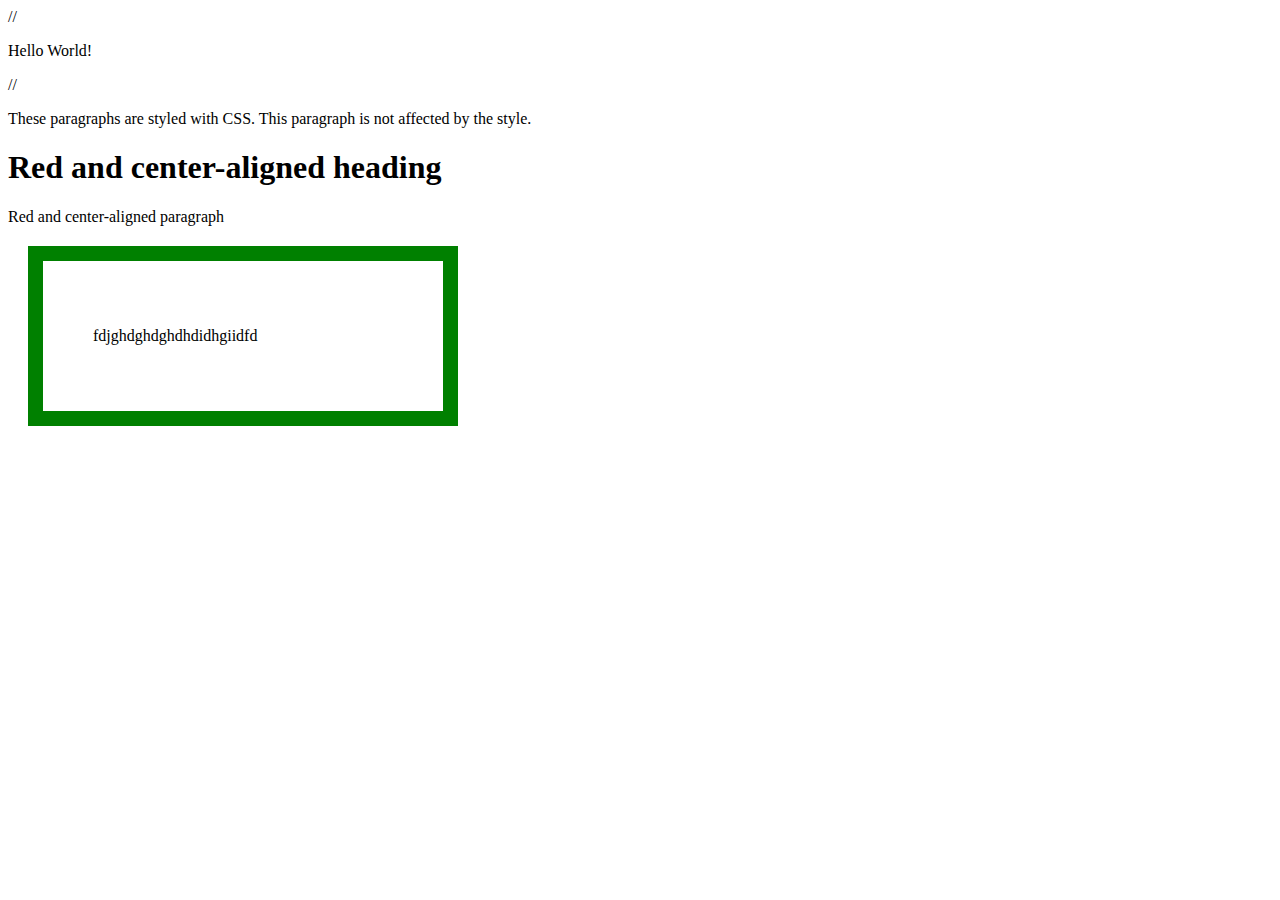
<file: index.html>
<!DOCTYPE html>
<html>
<head>
<style>
/*p{
 color: red;
 text-align: center;
 //font-size:50px;
 font-family:serif; 
 //margin:auto;
}*/
/* #para1{
text-align: center;
color: red;
}*/

/*.center{
text-alingn:center;
color:red;
}*/

div{
width:300px;
border:15px solid green;
padding:50px;
margin:20px;
}
</style>
</head>
<body>
// <p id ="para1">Hello World!</p>
 //<p>These paragraphs are styled with CSS. This paragraph is not affected by the style.</p>
<h1 class="center">Red and center-aligned heading</h1>
<p class="center"> Red and center-aligned paragraph</p>
<div><p>fdjghdghdghdhdidhgiidfd</p></div>
</body>
</html>
</file>
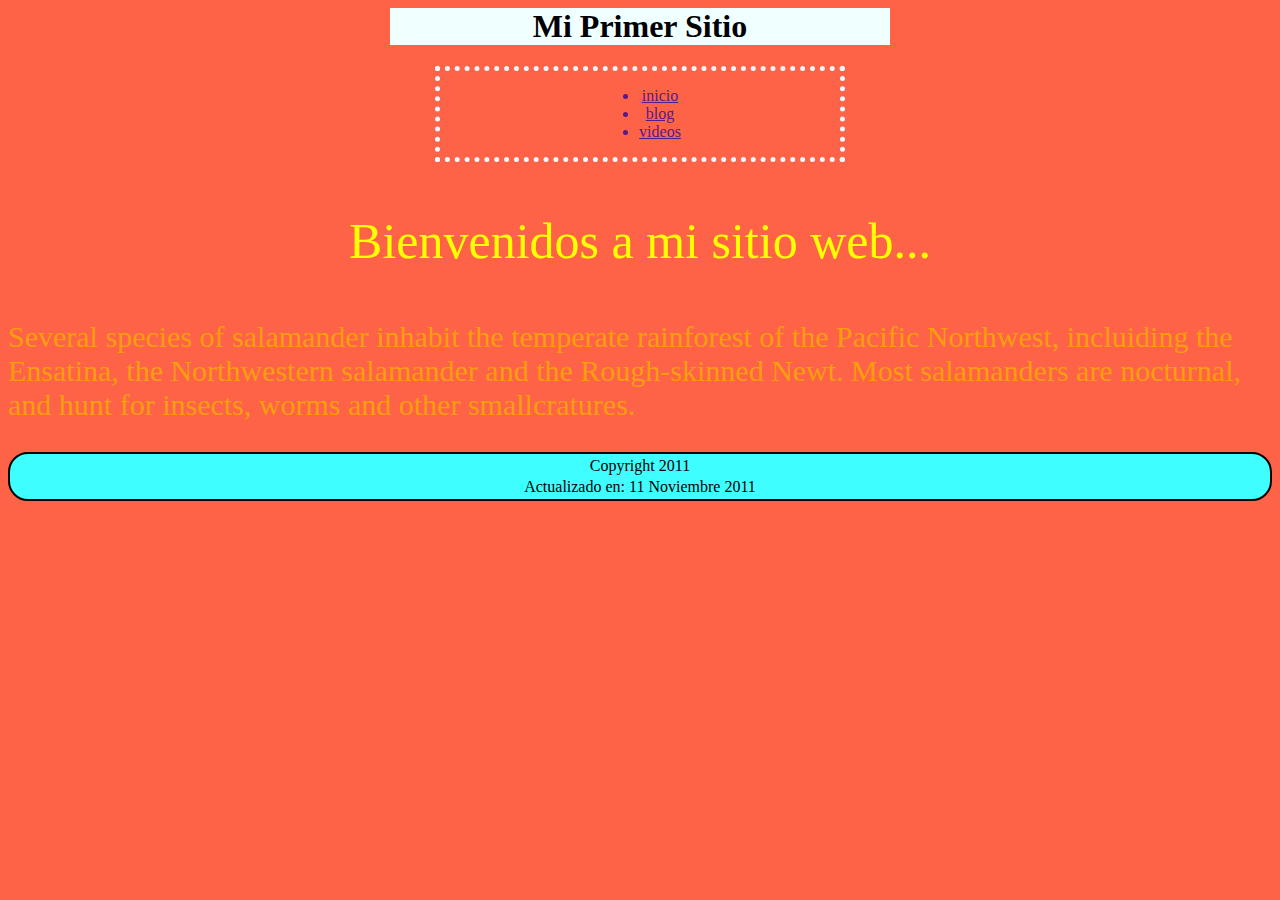
<file: Practicas/Practica1/index.html>
<html>
    <head>
        <style>

            body{
                background-color: tomato ;
            }
            h1{
                background-color: azure;
                text-align: center;
                width: 500px;
                margin-left: auto;
                margin-right: auto;
                
                
            }
            nav{
                
                text-align: center;
                border: 5px;
                width: 400px;
                border-color: aliceblue;
                border-style: dotted;
                margin-left: auto;
                margin-right: auto;

                

                
            }
            ul{
                display: inline-block;
                margin-left: auto;
                margin-right: auto;
            }
            #inicio{
                color:yellow;
                font-size: 50px;
                text-align: center;
            }
            .texto{
                color:#fb9e0d;
                font-size: 30px;
            }
            footer{
                text-align: center;
                color: black;
                
                border: 2px solid;
                height: auto;
                background-color: rgb(62,254,255);
                border-radius: 20px;
                
               

            }
            footer p{
                margin: 3px;
            }
            
        </style>
    </head>

    <body>
        <h1>Mi Primer Sitio</h1>
        <nav>
            <ul>
                <a href=""><li>inicio</li></a>
                <a href=""><li>blog</li></a>
               <a href=""><li>videos</li></a>
        </ul>
        </nav>
        <p id="inicio">Bienvenidos a mi sitio web...</p>
        <p class="texto">Several species of salamander inhabit the temperate rainforest of the Pacific Northwest, incluiding the Ensatina, the Northwestern
            salamander and the Rough-skinned Newt. Most salamanders are nocturnal, and hunt for insects, worms and other smallcratures.</p>
        <footer>
            <p>Copyright 2011</p>
            <p>Actualizado en: 11 Noviembre 2011</p>
        </footer>
    </body>
</html>
</file>
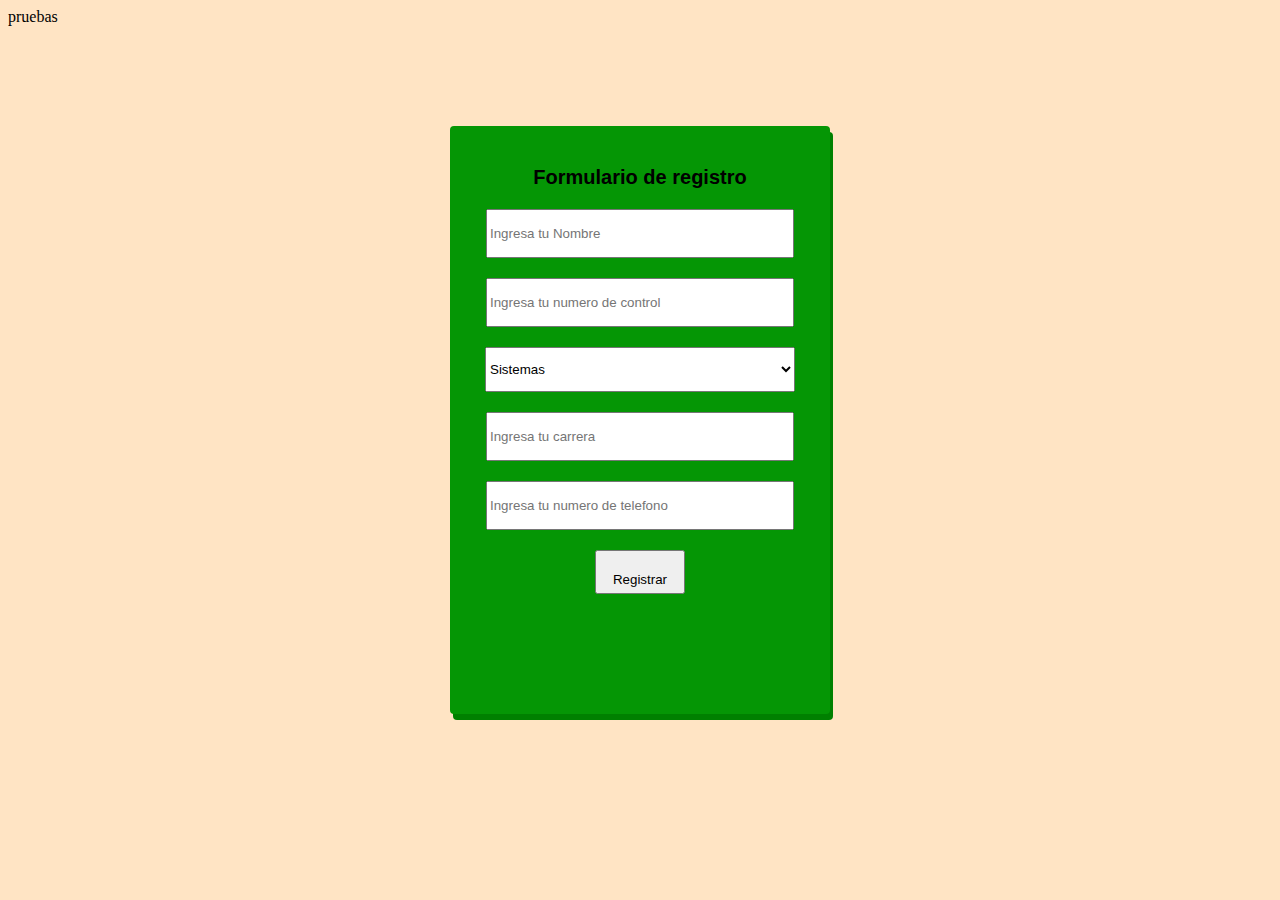
<file: Practicas/validaciones/index.html>
<!DOCTYPE html>
<html lang="en">
<head>
    <meta charset="UTF-8">
    <meta http-equiv="X-UA-Compatible" content="IE=edge">
    <meta name="viewport" content="width=device-width, initial-scale=1.0">
    <title>Validaciones</title>

    <link rel="stylesheet" href="styles.css">

<script>

const nombres = document.getElementById("Nombres");
const control = document.getElementById("Control");
const telefono = document.getElementById("Telefono");
</script>
</head>
<body>
    <nav>pruebas</nav>
    <div>
        
        <h1>Formulario de registro</h1>
        <input type="text" name="" id="Nombres" placeholder="Ingresa tu Nombre" onblur="cambiarAMayuscula(this)">
        <script>
            function cambiarAMayuscula(elementoNombre){
                let textoNombre = elementoNombre.value;
                elementoNombre.value = textoNombre.toUpperCase();
            }

            form.addEventListener("submit", e=> ){
                e.preventDefault();
                let regexTelefono = /^[\+]?[(]?[0-9]{3}[)]?[-\s\.]?[0-9]{3}[-\s\.]?[0-9]{4,6}$/im

                if(telefono.value.length <= 8){
                    alert("numero de telefono menor a 9 digitos") ;
                }

            }







        </script>
        <input type="text" name="" id="Control" placeholder="Ingresa tu numero de control">

        <select name="carreras" id="selecarreras">
            <option value="Select">Sistemas</option>
            <option value="">Logistica</option>
            <option value="">Biologia</option>
            <option value="">Industrial</option>
            <option value="">Agronomia</option>
            <option value="">Administración</option>
        </select>
        <input type="text" name="" id="" placeholder="Ingresa tu carrera">
        <input type="tel" name="Telefono" id="" placeholder="Ingresa tu numero de telefono">
        <input type="submit" value="Registrar" name="registrar">
    </div>
</body>
</html>
</file>
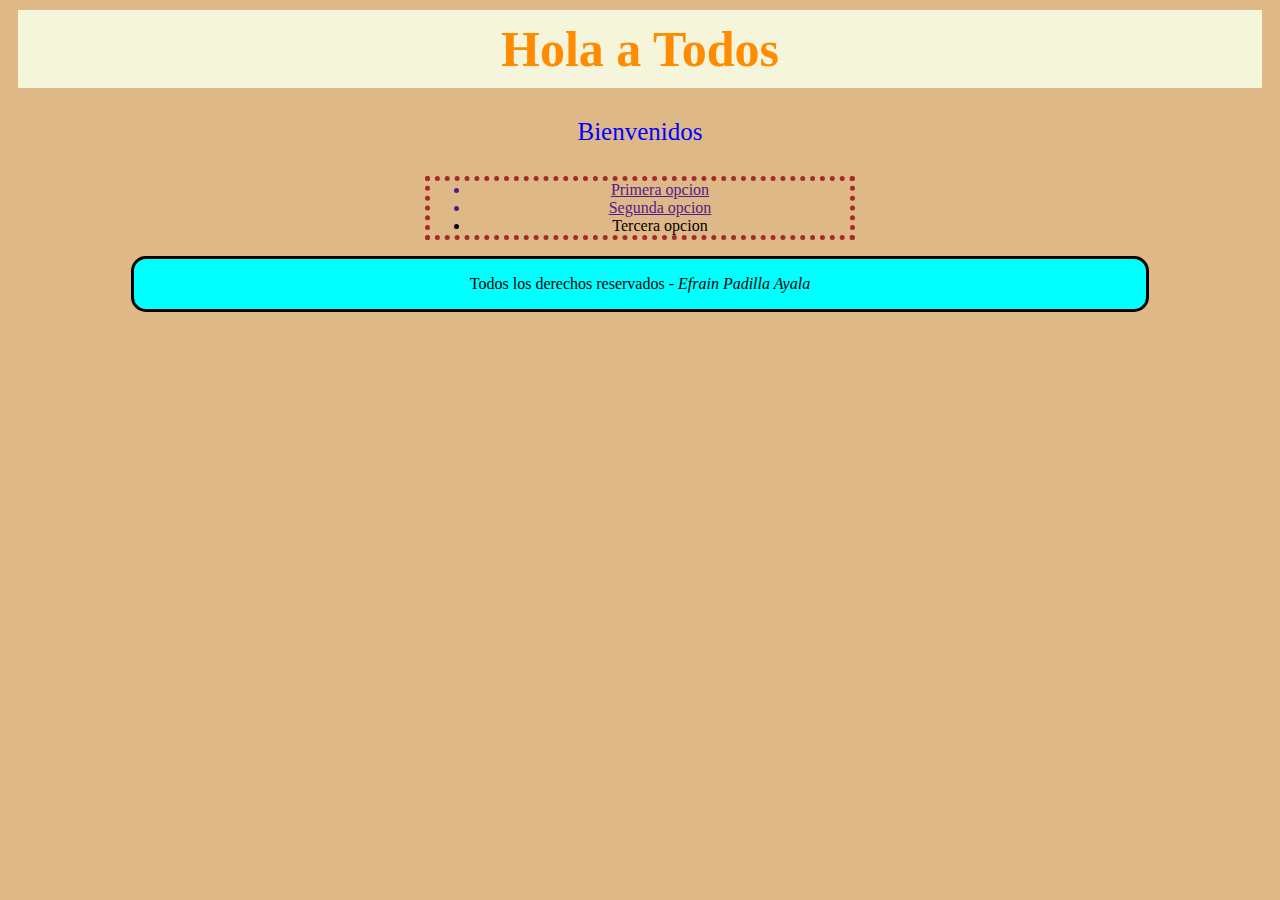
<file: index1.html>
<html>
<head>
<title>Primer ejercicio de CSS</title>
<style>

h1{
font-size:50px;
text-align:center;
color:darkorange; 
background-color:beige;
padding:10px;
margin:10px;
}

#saludo{
padding: 5px;
font-size:25px;
text-align:center;
color:blue;

}

ul{
background-color:ligth-blue;
text-align:center;
border-style:dotted;
border-color:brown;
border-width:5px;
width: 30%;
margin-left:auto;
margin-right:auto;
}

footer{
background-color:aqua;
text-align:center;
width:80%;
border-radius:15px;
border-style:solid;
margin-left:auto;
margin-right:auto;
}

body{
background-color:burlywood;


}
</style>
</head>

<body>
<h1>Hola a Todos</h1>
<p id="saludo">Bienvenidos</p>

<nav>
<ul>
<a href=""><li>Primera opcion</li></a>
<a href=""><li>Segunda opcion</li></a>
<li>Tercera opcion</li>
</ul>
</nav>
<footer>
<p>Todos los derechos reservados - <em>Efrain Padilla Ayala</em></p>
</footer>
</body>
</html>
</file>
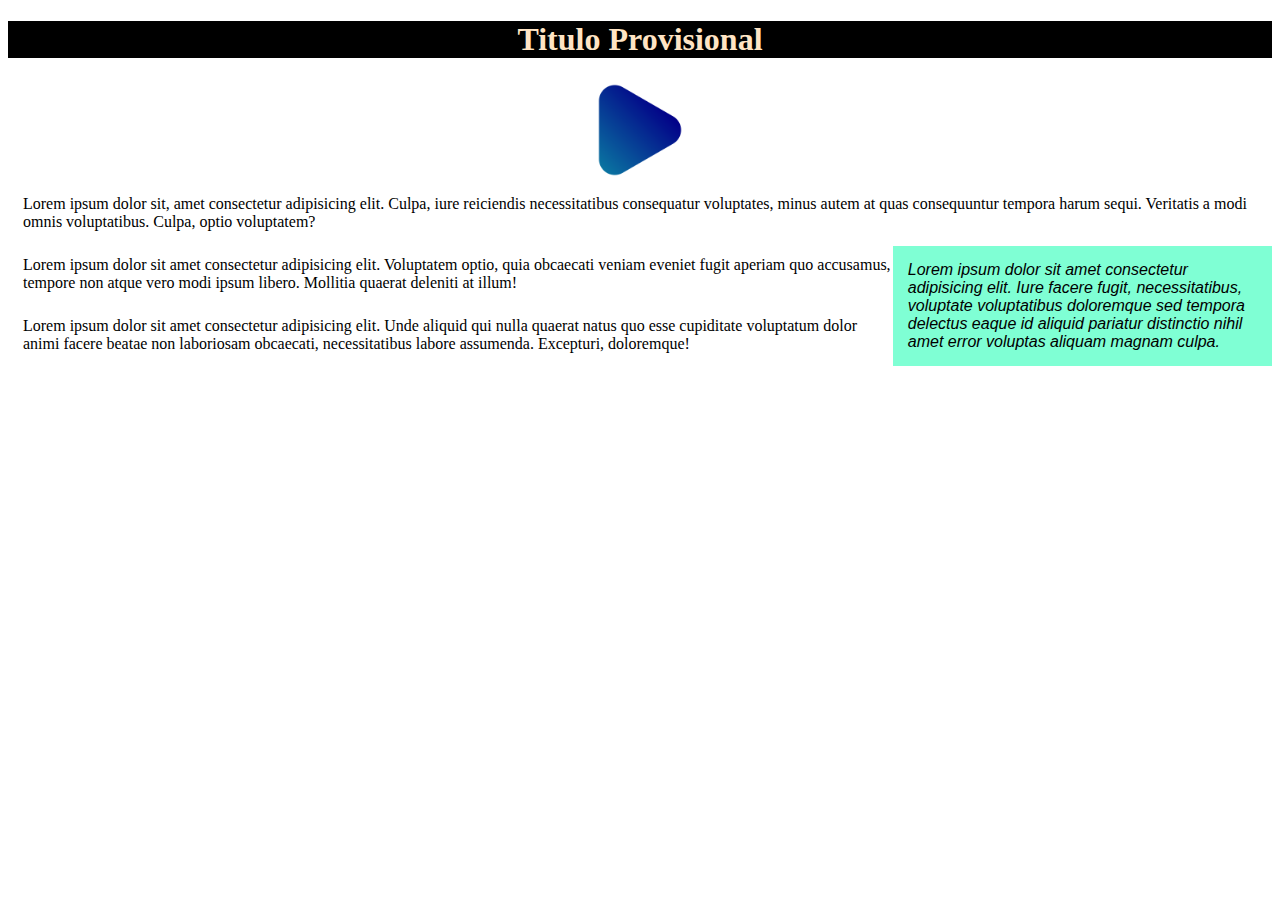
<file: PracticasEnClase/practicaC.html>
<!DOCTYPE html>
<html lang="en">
<head>
    <meta charset="UTF-8">
    <meta http-equiv="X-UA-Compatible" content="IE=edge">
    <meta name="viewport" content="width=device-width, initial-scale=1.0">
    <title>Pagina responsiva</title>
    <link rel="stylesheet" href="stylesC.css">
</head>
<body>
    <h1>Titulo Provisional</h1>
    <img src="img/play.png" alt="">
    <p>Lorem ipsum dolor sit, amet consectetur adipisicing elit. Culpa, iure reiciendis necessitatibus consequatur voluptates, minus autem at quas consequuntur tempora harum sequi. Veritatis a modi omnis voluptatibus. Culpa, optio voluptatem?</p>
        <aside>
            <p>Lorem ipsum dolor sit amet consectetur adipisicing elit. Iure facere fugit, necessitatibus, voluptate voluptatibus doloremque sed tempora delectus eaque id aliquid pariatur distinctio nihil amet error voluptas aliquam magnam culpa.</p>
        </aside>
        <p>Lorem ipsum dolor sit amet consectetur adipisicing elit. Voluptatem optio, quia obcaecati veniam eveniet fugit aperiam quo accusamus, tempore non atque vero modi ipsum libero. Mollitia quaerat deleniti at illum!</p>
        <p>Lorem ipsum dolor sit amet consectetur adipisicing elit. Unde aliquid qui nulla quaerat natus quo esse cupiditate voluptatum dolor animi facere beatae non laboriosam obcaecati, necessitatibus labore assumenda. Excepturi, doloremque!</p>
        </body>
</html>
</file>
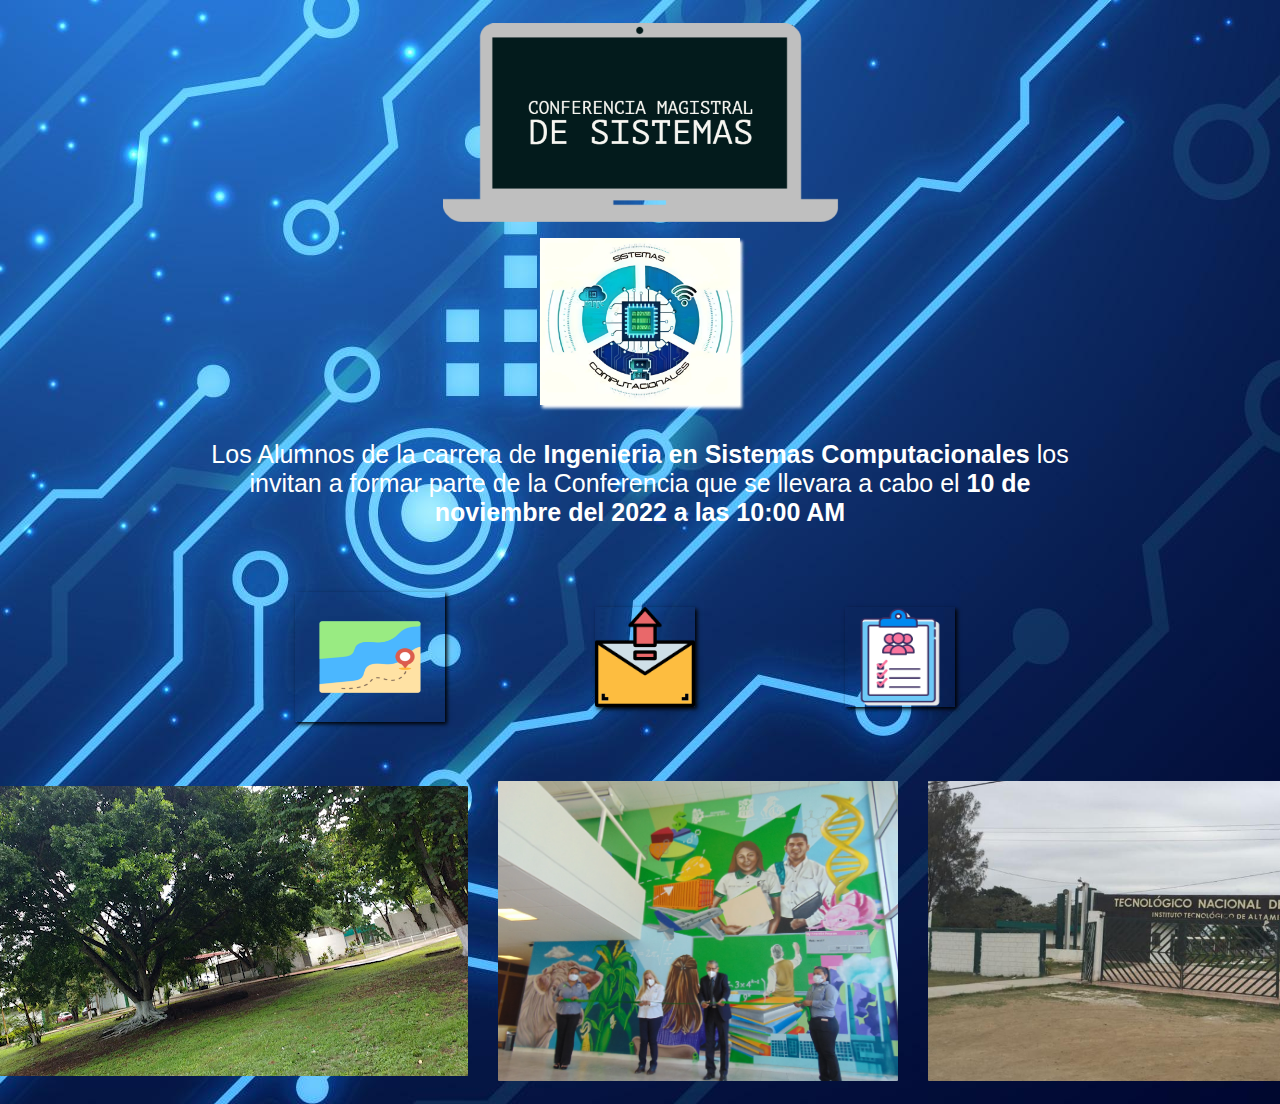
<file: Proyecto/indexP.html>
<!DOCTYPE html>
<head>
    <title>Conferencia magistral de sistemas</title>   
    
    <link rel="stylesheet" href="stylesP.css">
        <script src="funcionesP.js"></script>
</head>
<body>
    

        <div id="Timg">
            <img  src="img/Titulo1.png" >
            
        </div>
        <div id="lSistemas">
            <img src="img/LogoCarrera.png" alt="Logo de la carrera de sistemas">
        </div>

    
    

   
        <p>Los Alumnos de la carrera de <strong>Ingenieria en Sistemas Computacionales</strong> los invitan a formar parte de la Conferencia que se llevara a cabo el <strong>10 de noviembre del 2022 a las 10:00 AM</strong> </p>
    <div class="containerIMG">

        <div class="ubicacion">
            
            <a href="https://goo.gl/maps/zVrFpS7o1JRNfAi18" target="_blank"><img  class="ubicacionimg" src="img/ubicacion.png" alt="Ubicacion del evento" width="150px" height="130px"></a>
            
        </div>
    
    <div class="email">
          <a href="mailto:jmvegap@outlook.com"><img class="emailimg" src="img/send.png" alt="" width="100px" height="100px"></a>  
        </div>
        
    
        <div class="contacto">
            <a href="https://docs.google.com/forms/d/e/1FAIpQLScg97Y5DyyHfulvj31Y7HRvskkZ3Vjop6F2HwE05hJ77sxmcQ/viewform?usp=sf_link" target="_blank" ><img class="contactoimg" src="img/lista-de-asistentes.png" alt="Formulario de asistencia" class="contacto" width="110px" height="100px"></a>
    
    
    </div>
        </div>
        
        
    
        <div class="imgITA">
            <img src="img/imagenITA1.jfif" alt="" >
            <img src="img/imgITA2.png" alt=""  width="400px" height="300px">
            <img src="img/imagenITA3.jpeg" alt="" width="400px" height="300px">
          
        </div>

 


    
    
</body>
</html>
</file>
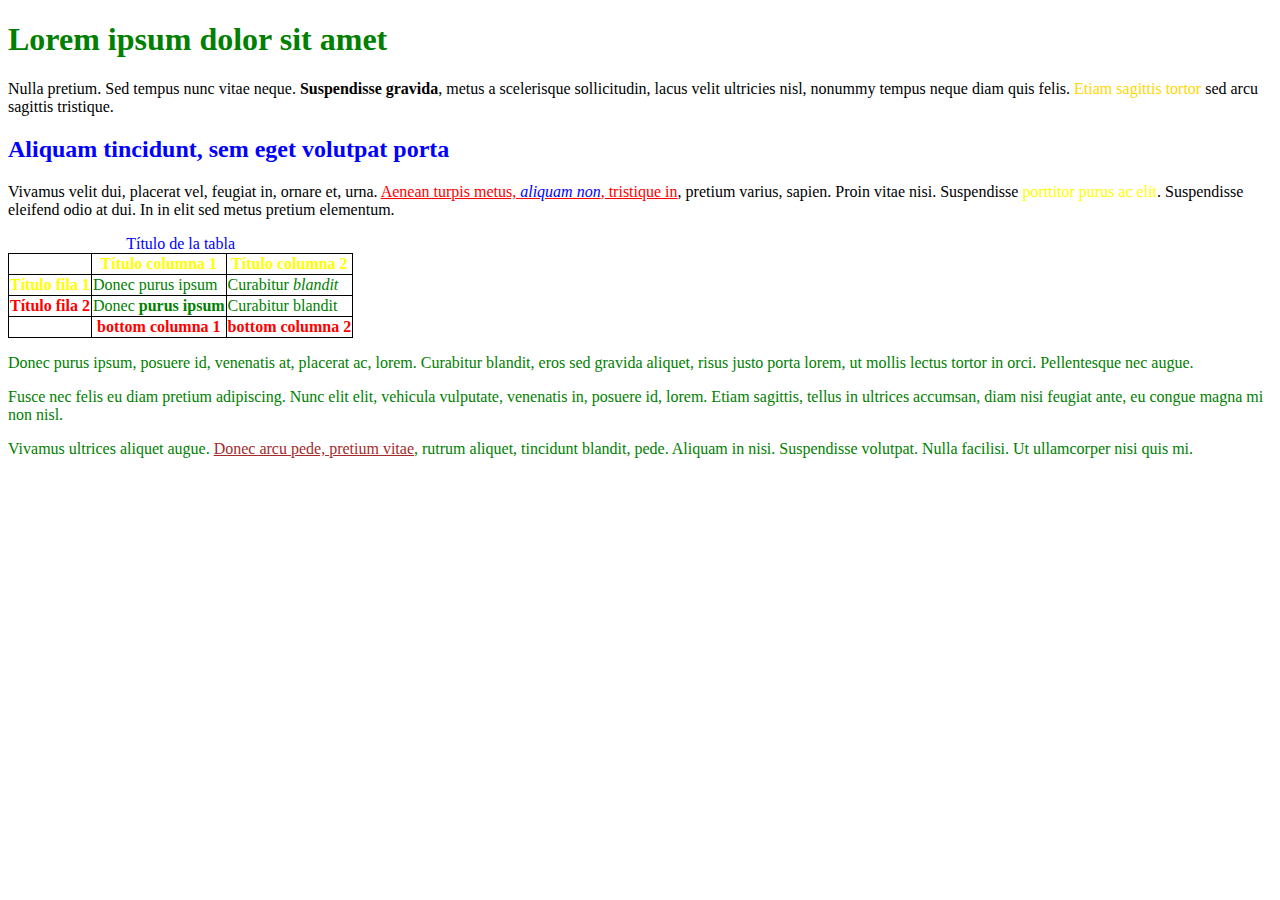
<file: Practicas/Practica2/ejercicio2_plain.html>
<!DOCTYPE html PUBLIC "-//W3C//DTD XHTML 1.0 Transitional//EN" "http://www.w3.org/TR/xhtml1/DTD/xhtml1-transitional.dtd">
<html xmlns="http://www.w3.org/1999/xhtml">
<head>
<meta http-equiv="Content-Type" content="text/html; charset=utf-8" />
<title>Ejercicio de selectores</title>
<style>
  #titulo{
    color: green;
  }
  strong p{
    color: red;
  }
  .destacado{
    color: gold;
  }

  #subtitulo,caption{
    color: blue;
  }
  a{
    color: red;
  }
   a em{
    color: blue;
  }
  .especial span{
    color: purple;
  }
  table,th,td,tr{
    border: 1px solid black;
    border-collapse: collapse;
    color: red;
  }

  .especial{
    color: yellow;
  }
  .especial span{
    color: yellow;
  }
   strong td{
    color: gold;
  }
  tbody td{
    color: green;
  }
  #adicional{
    color: green;
  }
  #adicional a{
    color: brown;
  }
#adicional  > #especial{
color: gold;
}
</style>


</head>

<body>
<h1 id="titulo">Lorem ipsum dolor sit amet</h1>

<p>Nulla pretium. Sed tempus nunc vitae neque.
  <strong>Suspendisse gravida</strong>,
  metus a scelerisque sollicitudin, lacus velit
ultricies nisl, nonummy tempus neque diam quis felis.
<span class="destacado">Etiam sagittis tortor</span>
sed arcu sagittis tristique.</p>

<h2 id="subtitulo">Aliquam tincidunt, sem eget volutpat porta</h2>

<p>Vivamus velit dui, placerat vel, feugiat in, ornare et, urna.
  <a href="#">Aenean turpis metus, <em>aliquam non</em>,
    tristique in</a>, pretium varius, sapien. Proin vitae nisi.
    Suspendisse <span class="especial">porttitor purus ac elit</span>.
    Suspendisse eleifend odio at dui. In in elit sed metus pretium elementum.</p>

<table summary="Descripción de la tabla y su contenido">
<caption>Título de la tabla</caption>
<thead>
  <tr>
    <th scope="col"></th>
    <th scope="col" class="especial">Título columna 1</th>
    <th scope="col" class="especial">Título columna 2</th>
  </tr>
</thead>

<tfoot>
  <tr>
    <th scope="col"></th>
    <th scope="col">bottom columna 1</th>
    <th scope="col">bottom columna 2</th>
  </tr>
</tfoot>

<tbody>
  <tr>
    <th scope="row" class="especial">Título fila 1</th>
    <td>Donec purus ipsum</td>
    <td>Curabitur <em>blandit</em></td>
  </tr>
  <tr>
    <th scope="row">Título fila 2</th>
    <td>Donec <strong>purus ipsum</strong></td>
    <td>Curabitur blandit</td>
  </tr>
</tbody>
</table>

<div id="adicional">
<p>Donec purus ipsum, posuere id, venenatis at,
  <span>placerat ac, lorem</span>. Curabitur blandit,
  eros sed gravida aliquet, risus justo
porta lorem, ut mollis lectus tortor in orci. Pellentesque nec augue.
</p>

<p>Fusce nec felis eu diam pretium adipiscing.
  <span id="especial">Nunc elit elit, vehicula vulputate</span>,
  venenatis in,
posuere id, lorem. Etiam sagittis, tellus in ultrices accumsan,
diam nisi feugiat ante, eu congue magna mi non nisl.</p>

<p>Vivamus ultrices aliquet augue.
  <a href="#">Donec arcu pede, pretium vitae</a>,
  rutrum aliquet, tincidunt blandit, pede.
Aliquam in nisi. Suspendisse volutpat. Nulla facilisi.
Ut ullamcorper nisi quis mi.</p>
</div>

</body>
</html>
</file>
<file: Practicas/validaciones/styles.css>
body{
    background-color: bisque;
}
div{
    background-color: rgb(5, 150, 5);
    width: 30%;
    height: 100%;
    margin-left: auto;
    margin-right: auto;
    text-align: center;
    box-shadow: 3px 6px green;
    
   border-radius: 4px ;
   margin-top: 100px;
   margin-bottom: 100px;
   padding-bottom: 100px;
}
h1{
    font-family: Arial, Helvetica, sans-serif;
    font-size: 20px;
    padding-top: 40px;
   font-weight: bold;
    

}
input{
    position:initial;
    display: flex;
    width: 300px;
    height: 5px;
    margin-left: auto;
    margin-right: auto;
    padding-top: 20px;
    padding-bottom: 20px;
    margin-bottom: 20px;
    margin-top: 20px;
    
}
#selecarreras{
    width: 310px;
    height:45px;
    
}
input[name="registrar"]{
    width: 90px;
    height: 35px;
    
}

@media (max-width:500px) {
    div{
        background-color: rgb(18, 209, 136);
        width: 350px;
    height: 370px;
    margin-left: auto;
    margin-right: auto;
    text-align: center;
    box-shadow: 3px 6px green;
    }

    h1{
        font-family: Arial, Helvetica, sans-serif;
        font-size: 20px;
        padding-top: 40px;
       font-weight: bold;
        
    
    }
    input{
        position:initial;
        display: flex;
        width: 210px;
        height: 5px;
        margin-left: auto;
        margin-right: auto;
        padding-top: 20px;
        padding-bottom: 15px;
        margin-bottom: 20px;
        margin-top: 15px;
        
    }
    #selecarreras{
        width: 210px;
        height:35px;
        
    }
    input[name="registrar"]{
        width: 90px;
        height: 35px;
        background-color: gray;
    }
}
</file>
<file: PracticasEnClase/stylesC.css>
h1{
    background-color: black;
    color: bisque;
    text-align: center;
}
img{
    display: block ;
    margin: 0 auto;
    width: 100px;
    height: 100px;
    
    
}
p{
    margin: 5px;
    padding: 10px;
}
aside{
    float: right;
    width: 30%;
    background-color: aquamarine;
    font-style: italic;
    font-family: Impact, Haettenschweiler, 'Arial Narrow Bold', sans-serif;
}
@media screen and (max-width:900px) {
    aside{
        float: none;
        width: 90%;
        background-color: aquamarine;
        font-style: italic;
        font-family: Impact, Haettenschweiler, 'Arial Narrow Bold', sans-serif;
    }
}
@media screen and (max-width:700px) {
    aside{
        float: none;
        width: 90%;
        background-color: rgb(173, 233, 53);
        font-style: italic;
        font-family: Impact, Haettenschweiler, 'Arial Narrow Bold', sans-serif;
    }
    img{
        display: none;
        margin: 0 auto;
    }
}
</file>
<file: Proyecto/stylesP.css>
body{

 background-image: url(img/fondo.jpg);
 background-size: auto;

}

#Timg{

    display: flex;
    justify-content: center;
    align-items: center;

}

#Timg img{
    width: 400px;
    height: auto;
    margin-left: auto;
    margin-right: auto;
}

#Timg img:hover{
    transform: rotate(180deg);
}


.ubicacion:hover, .email:hover, .contacto:hover{
 
    
    filter: opacity(.3);
    transform: scale(0.9);
}

.ubicacionimg, .emailimg, .contactoimg{
 box-shadow: 2px 2px 4px black;
}

.ubicacion, .email, .contacto{
    padding: 20px;
    margin:20px;
}
#lSistemas{
   display: flex;
    justify-content: center;
align-items: center;

   padding: 10px;
}
#lSistemas img{
    width: 200px;
    height: auto;
    object-fit: cover;
    margin: auto;
    box-shadow: 2px 3px 3px white;
}

#lSistemas img:hover{
    
    transform: scale(0.9);
    filter: opacity(.5);
}

.imgITA{
    display: flex;
    justify-content: center;
align-items: center;
    
}
.imgITA img{
    display: list-item;
  object-fit: cover;
  border-radius: 1px;
  margin: 15px;
  
}

.containerIMG{
    display: flex;
    
    width: 100%;
    height: 60%;
    justify-content: center;
    align-items: center;
}
.containerIMG img{
   
    margin-left: 20px;
    margin-right:50px;
}

p{
    font-size: 25px;
    font-family: 'Gill Sans', 'Gill Sans MT', Calibri, 'Trebuchet MS', sans-serif;
    color: white;
    text-align: center;
    margin-left: 200px;
    margin-right: 200px;

}
</file>
